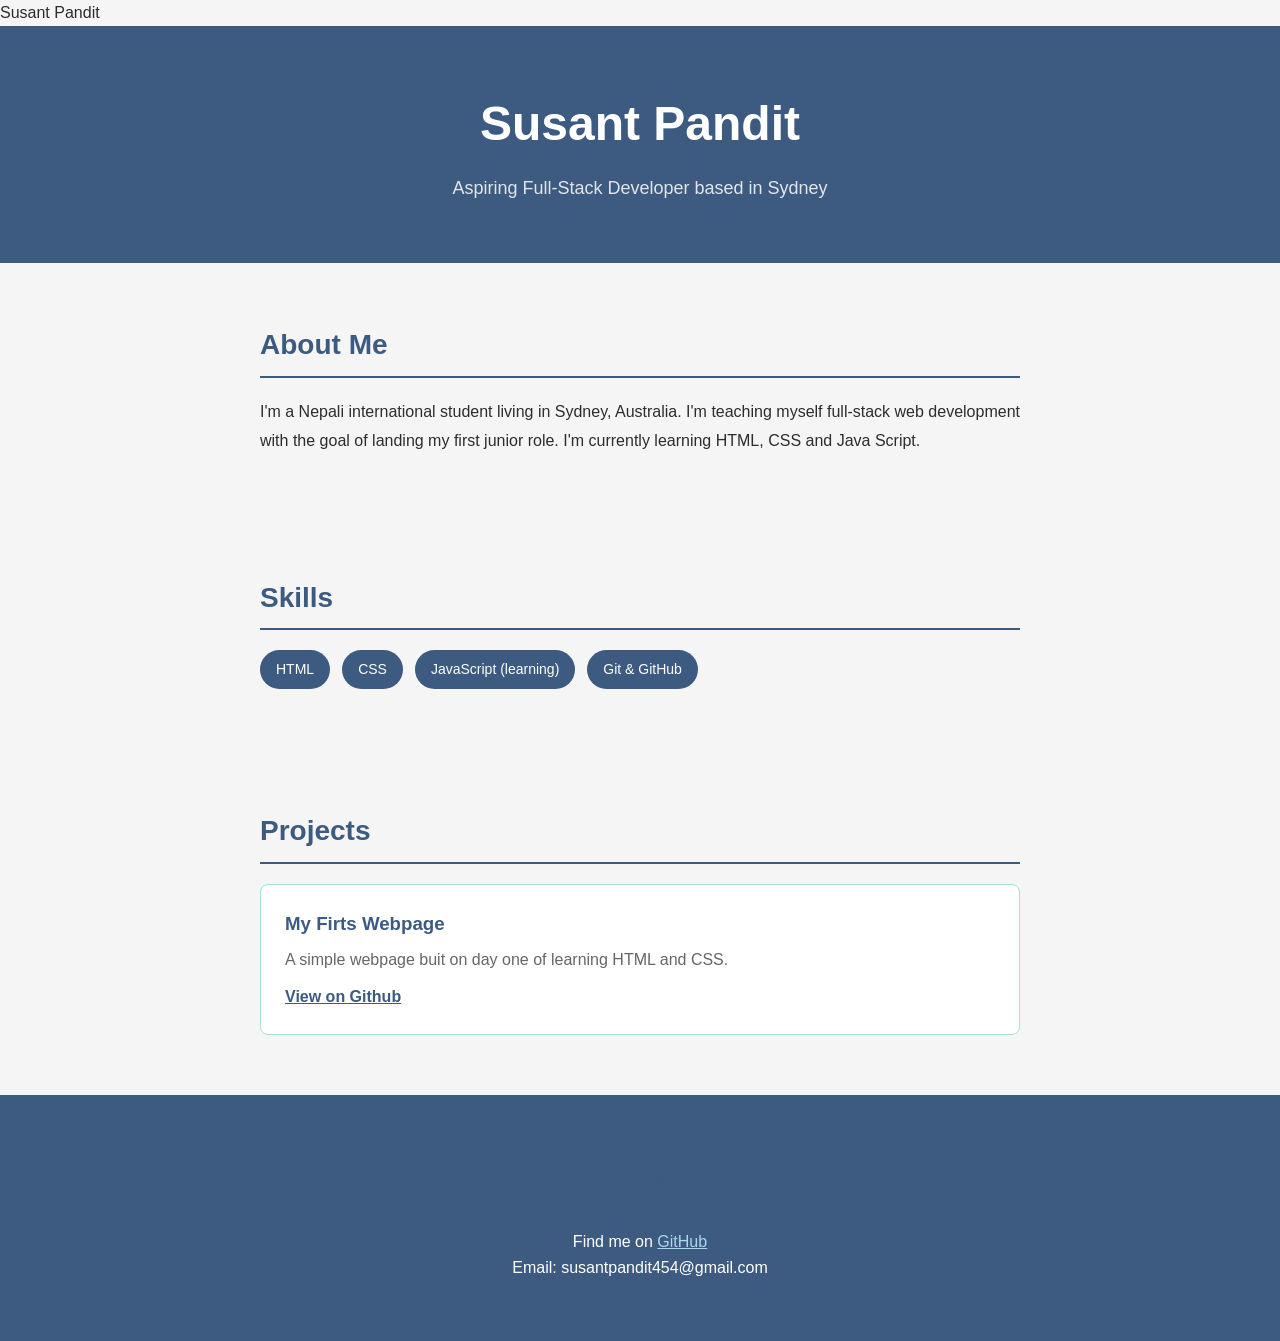
<file: index.html>
<!DOCTYPE html>
<html lang="en">
    <head>
        <meta charset="UTF-8">
        <meta name="viewport" content="width=device-width, initial-scale=1.0">
        <tittle>Susant Pandit</tittle>
        <link rel="stylesheet" href="styles.css">
    </head>
    <body>
          
        <header class="hero">
            <h1>Susant Pandit</h1>
            <p class="tagline">Aspiring Full-Stack Developer based in Sydney</p>
        </header>

        <section class="about">
            <h2>About Me</h2>
            <p>I'm a Nepali international student living in Sydney, Australia. I'm teaching myself full-stack web development with the goal of landing my first junior role. I'm currently learning HTML, CSS and Java Script.</p>
        </section>

        <section class="skills">
            <h2>Skills</h2>
            <ul>
                <li>HTML</li>
                <li>CSS</li>
                <li>JavaScript (learning)</li>
                <li>Git & GitHub</li>
            </ul>
        </section>

        <section class="projects">
            <h2>Projects</h2>
            <div class="project-card">
                <h3>My Firts Webpage</h3>
                <p>A simple webpage buit on day one of learning HTML and CSS.</p>
                <a href="https://github.com/susantpandit454-alt/my-first-webpage">View on Github</a>
            </div>
        </section>

        <section class="contact">
            <h2>Contact</h2>
            <p>Find me on <a href="https://github.com/susantpandit454-alt">GitHub</a></p>
                <p>Email: susantpandit454@gmail.com</p>
        </section>
        <script src="script.js"></script>
    </body>
</html>
</file>
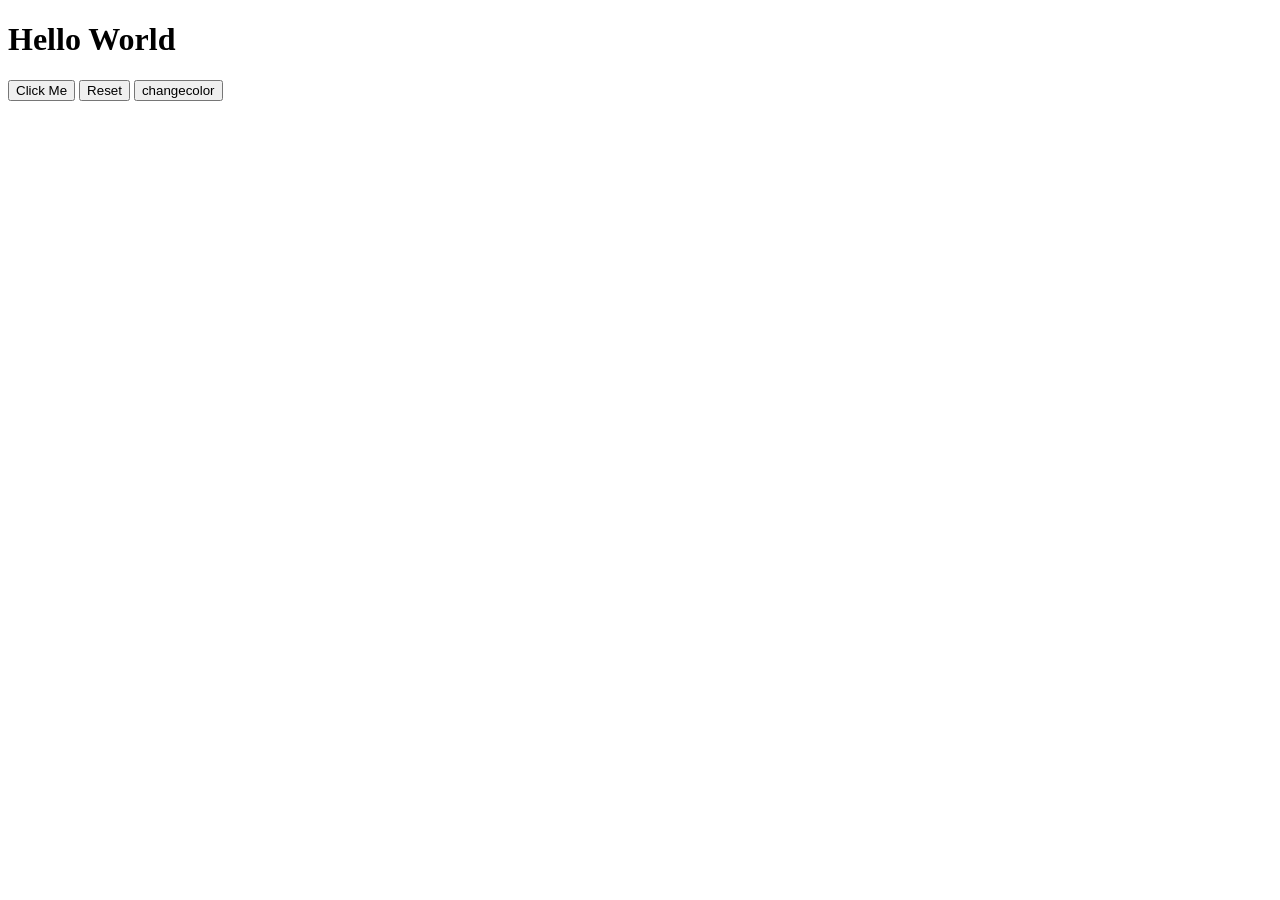
<file: dom.html>
<!DOCTYPE html>
<html>
    <head>
        <title>DOM Pratice</title>
    </head>
    <body>
        <h1 id="heading">Hello World</h1>
        <button id="btn">Click Me</button>
        <button id="btn2">Reset</button>
        <button id="btn3">changecolor</button>
        <script>
            let heading = document.getElementById("heading");
            let btn = document.getElementById("btn");

            btn.addEventListener("click", function() {
            heading.textContent = "you clicked the button!";
            });

            let btn2 = document.getElementById("btn2");

            btn2.addEventListener("click", function(){
                heading.textContent = "Hello World";
                });

            let btn3 = document.getElementById("btn3");
            
             btn3.addEventListener("click", function() {
               if ( heading.style.color === "red") {
               heading.style.color = "";
             } else {
                heading.style.color = "red";
             }
            });
        </script>
    </body>
</html>
</file>
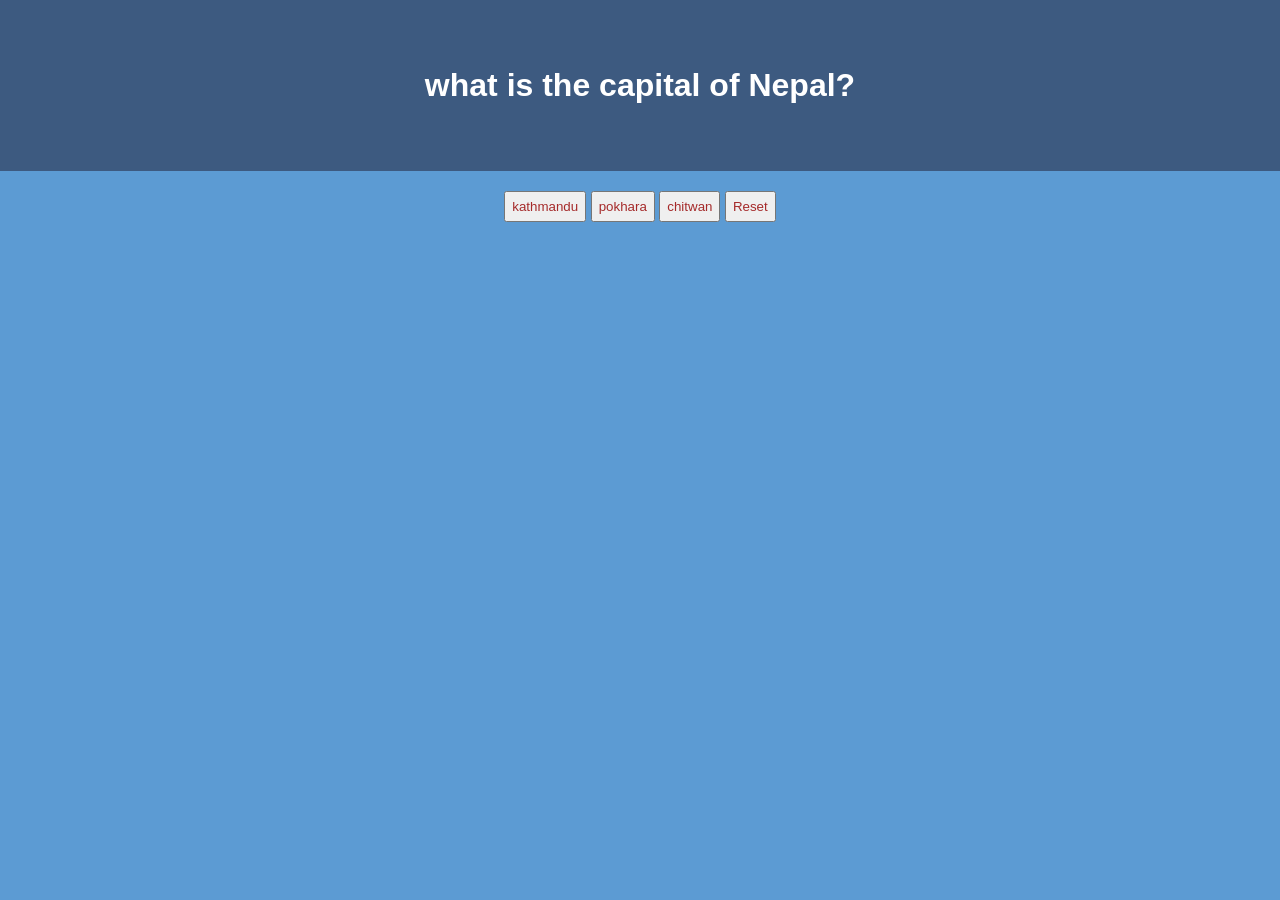
<file: quiz.html>
<!DOCTYPE html>
<html>
    <head>
        <title>Quiz</title>
        <link rel="stylesheet" href="styles2.css">
    </head>
    <body>
        <h1 id="heading">what is the capital of Nepal?</h1>
        <div id="buttons">
            <button id="btn">kathmandu</button>
            <button id="btn2">pokhara</button>
            <button id="btn3">chitwan</button>  
            <button id="btn4">Reset</button>     
        </div>
        <script>
            let heading = document.getElementById("heading");
            let btn = document.getElementById("btn");
            let btn2 = document.getElementById("btn2");
            let btn3 = document.getElementById("btn3");
            let btn4 = document.getElementById("btn4");

            btn.addEventListener("click", function() {
                heading.textContent = "correct";
                heading.style.color = "green";
                });

            btn2.addEventListener("click",function() {
             heading.textContent = "incorrect";
             heading.style.color = "red";
            });

            btn3.addEventListener("click", function() {
             heading.textContent = "incorrect";
             heading.style.color = "red";
            });

            btn4.addEventListener("click", function() {
                heading.textContent = "what is the capital of Nepal?";
                heading.style.color = "";
            });
        </script>
    </body>
</html>
</file>
<file: styles.css>
* {
    margin: 0;
    padding: 0;
    box-sizing: border-box;

}

body{
    font-family: sans-serif;
    color: #2d2d2d;
    background-color: #f5f5f5;
    line-height: 1.6;
}

.hero {
    background-color: #3d5a80;
    color: white;
    padding: 60px 20px;
    text-align: center;
}

.hero h1 {
    font-size: 48px;
    margin-bottom: 12px;
}

.hero .tagline {
    font-size: 18px;
    opacity: 0.85;
}

.container {
    max-width: 800px;
    margin: 0 auto;
    padding: 0 20px;
}

section {
    padding: 60px 20px;
    max-width: 800px;
    margin: 0 auto;
}

section h2 {
    font-size: 28px;
    color: #3d5a80;
    margin-bottom: 20px;
    border-bottom: 2px solid #3d5a80;
    padding-bottom: 8px;
}

.about p {
    font-size: 16px;
    line-height: 1.8;
}

.skills ul {
    list-style: none;
    display: flex;
    gap: 12px;
    flex-wrap: wrap;
}

.skills ul li {
    background-color: #3d5a80;
    color: white;
    padding: 8px 16px;
    border-radius: 20px;
    font-size: 14px;
}

.project-card {
    background: white;
    padding: 24px;
    border-radius: 8px;
    border: 1px solid #add;
}

.project-card h3 {
    margin-bottom: 8px;
    color: #3d5a80;
}

.project-card p {
    margin-bottom: 12px;
    color: #666;
}

.project-card a {
    color: #3d5a80;
    font-weight: 700;
}

.contact {
    background-color: #3d5a80;
    color: white;
    text-align: center;
}

.contact a {
    color: #a8d8ea;
}

.contact {
    background-color: #3d5a80;
    color: white;
    text-align: center;
    max-width: 100%;
    padding: 60px 20px;
}
</file>
<file: styles2.css>
* {
    margin: 0;
    padding: 0;
    box-sizing: border-box;
}

body{
    font-family: sans-serif;
    background-color: rgb(92, 155, 211);
    line-height: 1.6;
}


#heading {
    background-color: #3d5a80;
    color: white;
    padding: 60px 20px;
    text-align: center;
}

button {
    padding: 6px;
    color: brown;
    text-align: center;
}

#buttons {
    text-align: center;
    margin-top: 20px;
}
</file>
